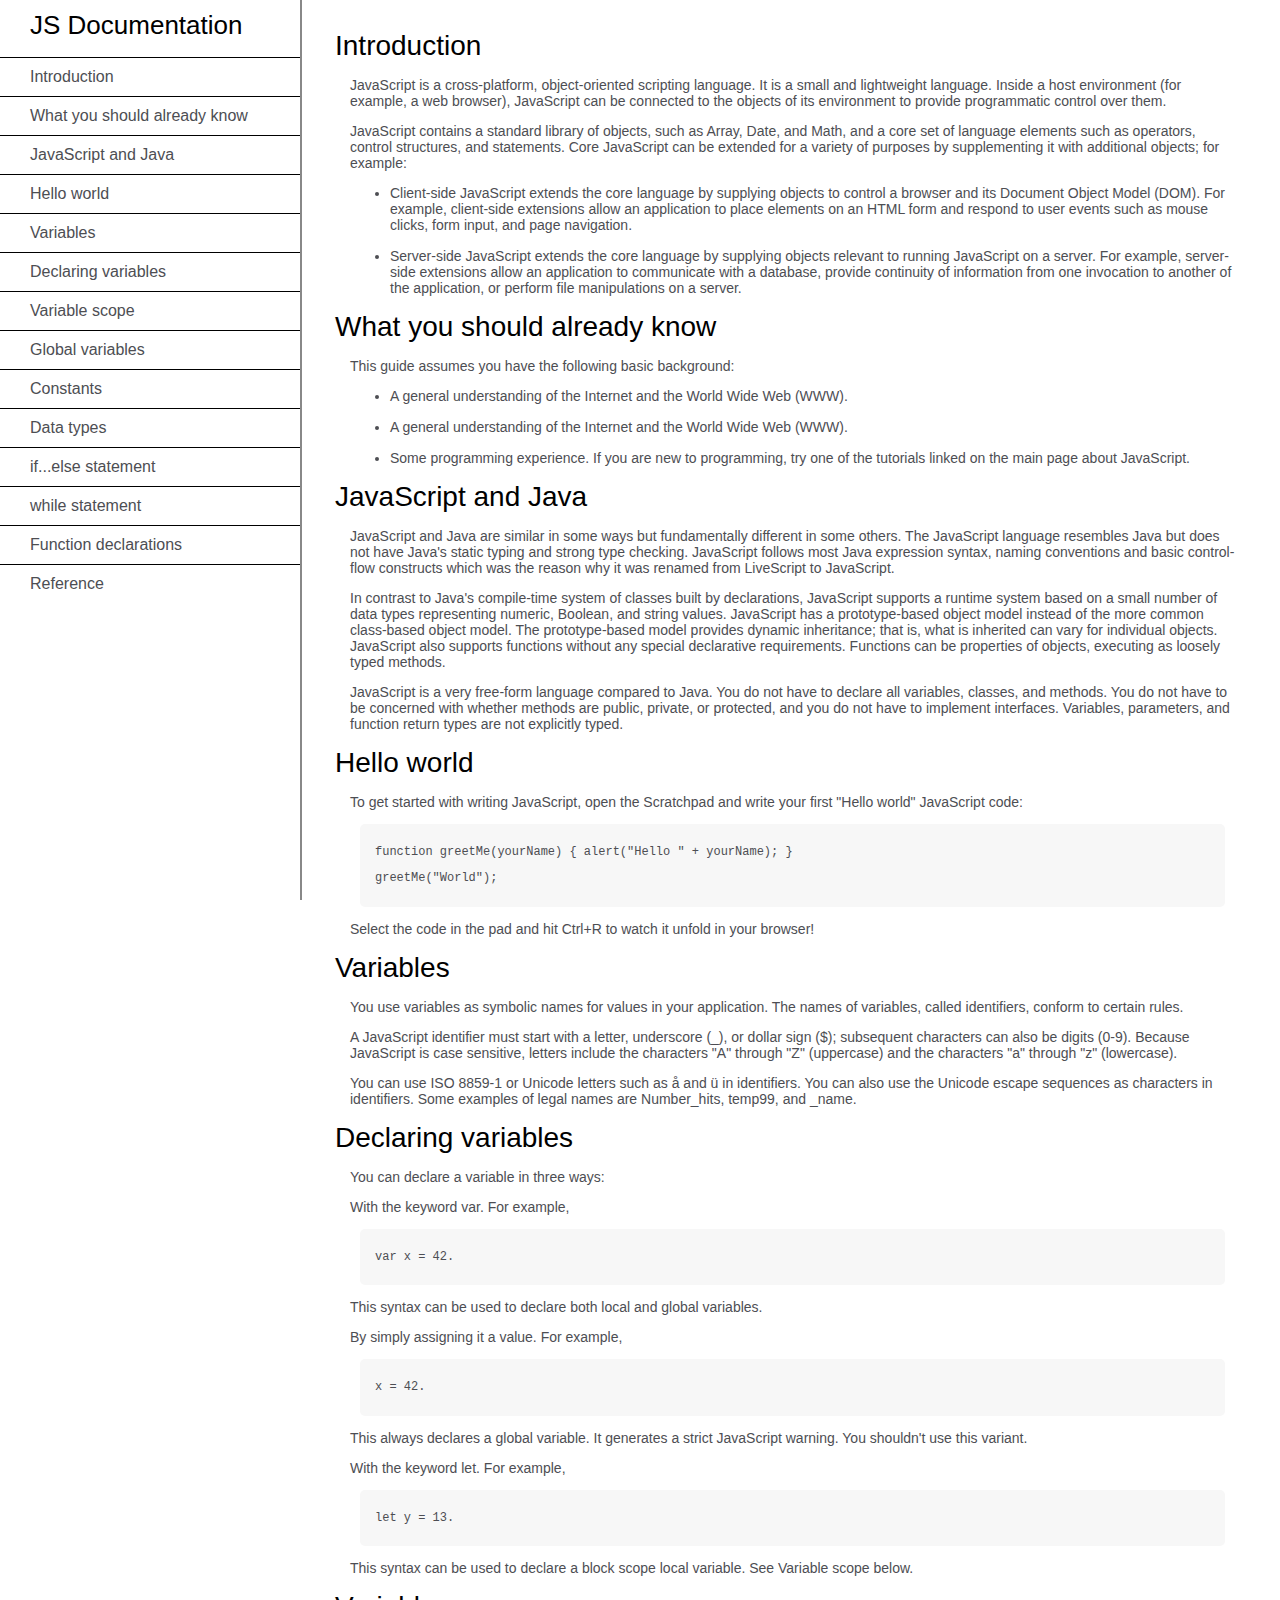
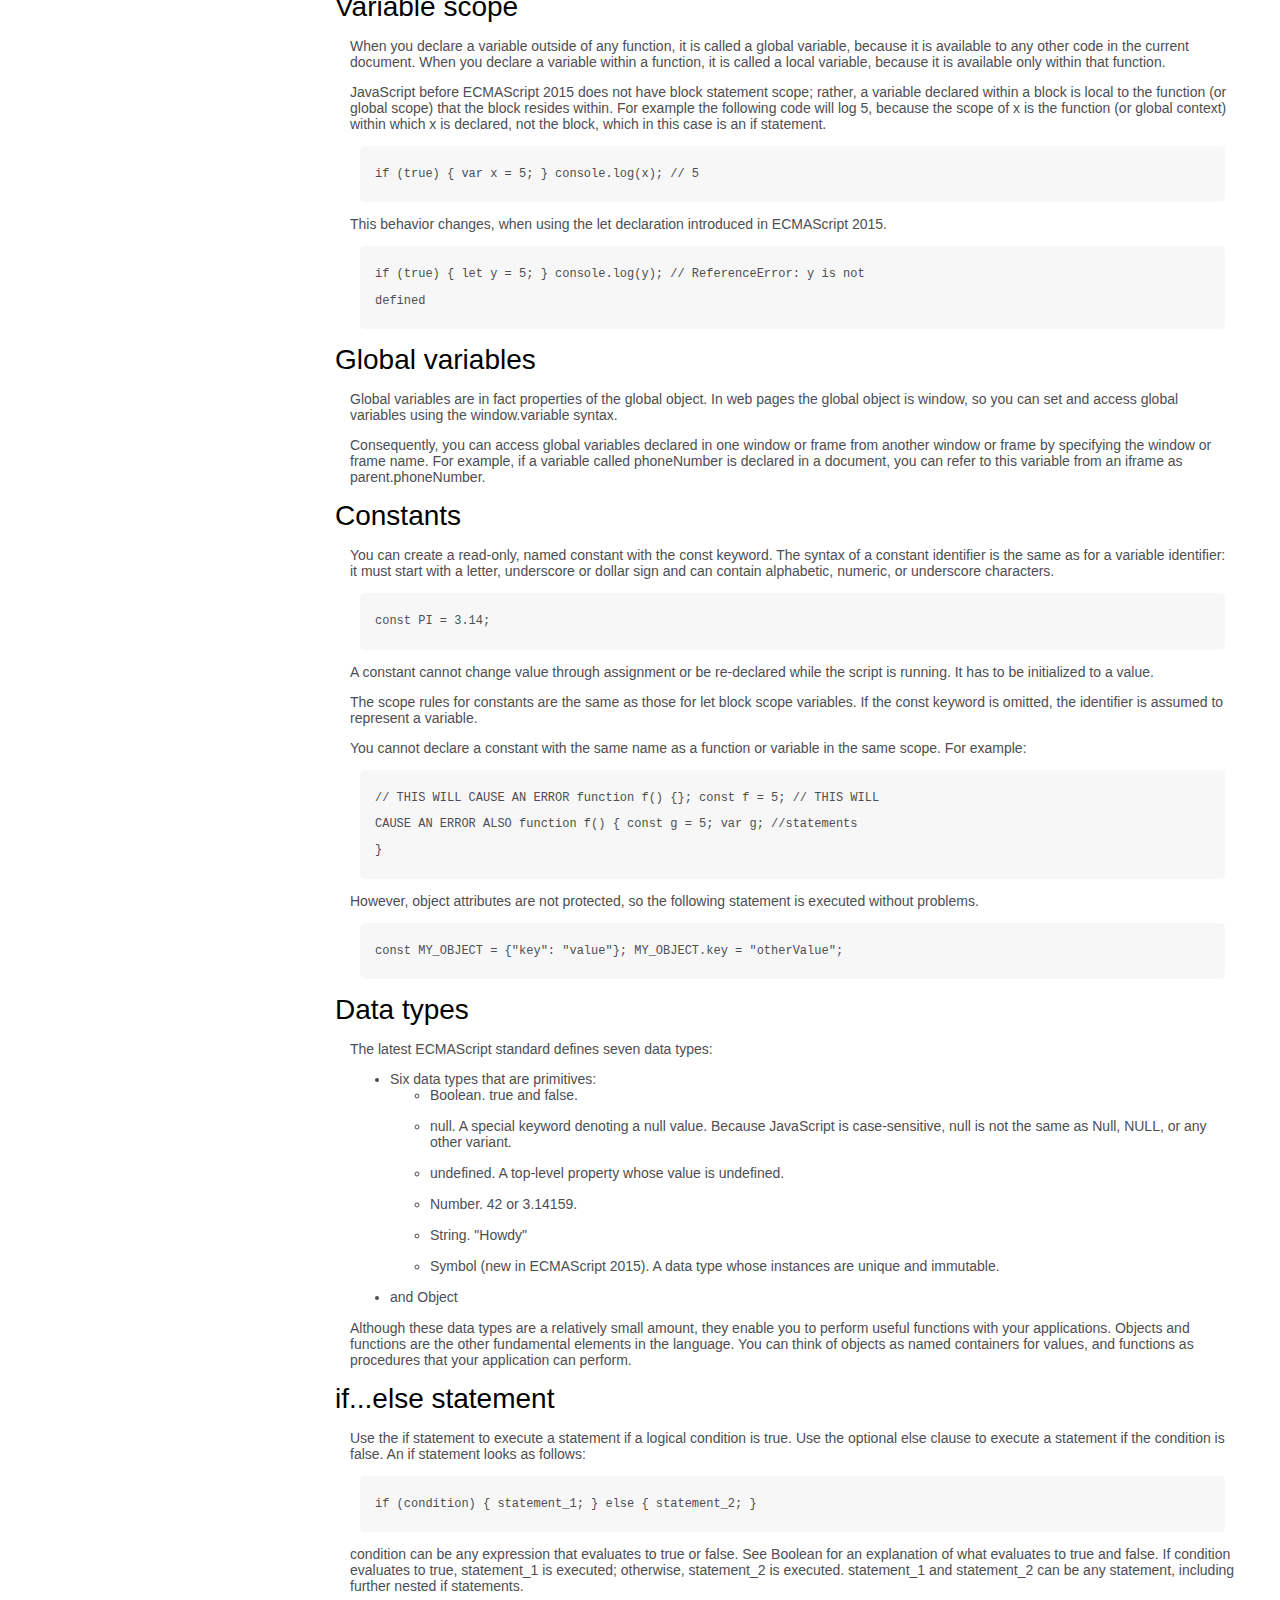
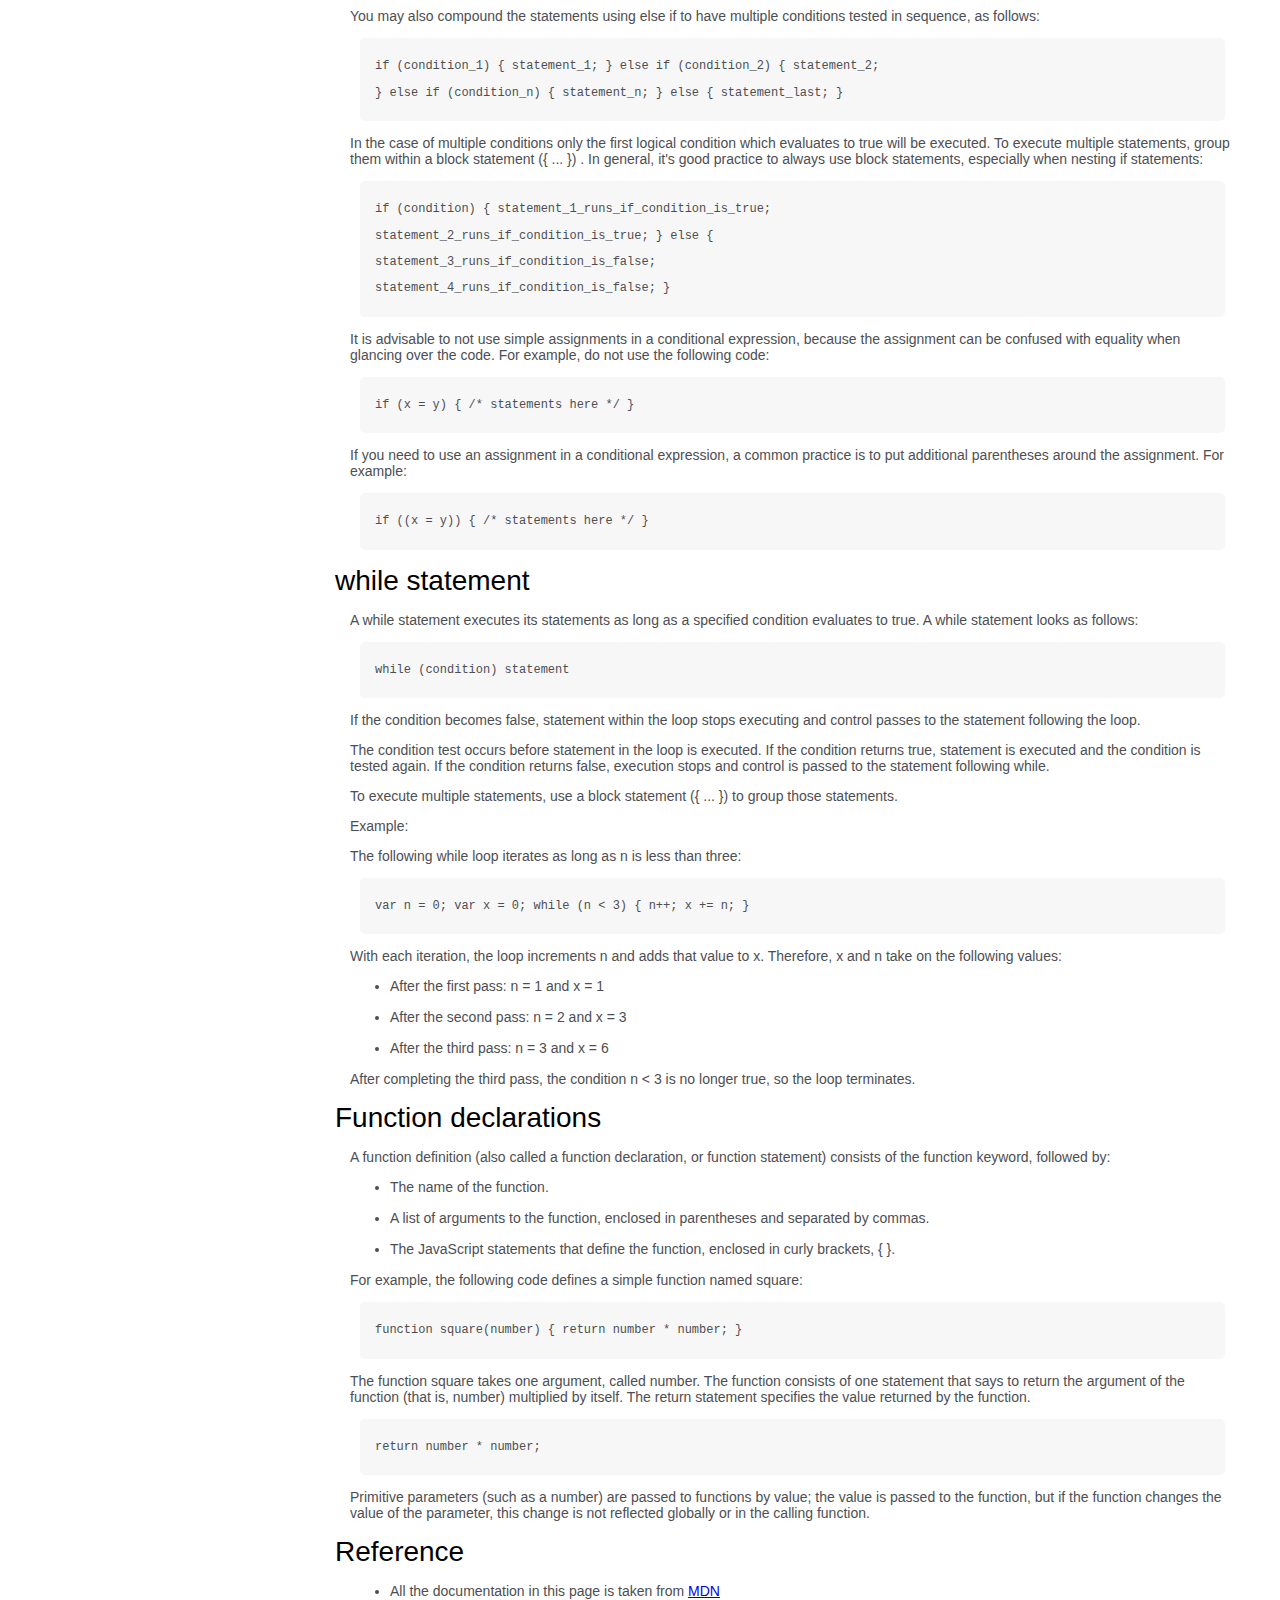
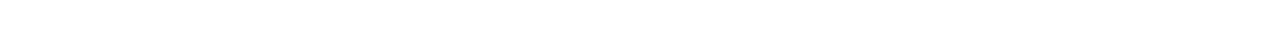
<file: Technical Documentation Page/index.html>
<!DOCTYPE html>
<html lang="en">

<head>
    <meta charset="UTF-8">
    <meta http-equiv="X-UA-Compatible" content="IE=edge">
    <meta name="viewport" content="width=device-width, initial-scale=1.0">
    <link rel="stylesheet" href="TechnicalDocumentationPage.css">
    <title>Technical Documentation Page</title>
</head>

<body>
    <nav id="navbar">
        <header class="h-nav">JS Documentation</header>
        <ul class="nav-ul">
            <li class="nav-li"><a class="nav-link" href="#Introduction">Introduction</a></li>
            <li class="nav-li"><a class="nav-link" href="#What_you_should_already_know">What you should already
                    know</a></li>
            <li class="nav-li"><a class="nav-link" href="#JavaScript_and_Java">JavaScript and Java</a></li>
            <li class="nav-li"><a class="nav-link" href="#Hello_world">Hello world</a></li>
            <li class="nav-li"><a class="nav-link" href="#Variables">Variables</a></li>
            <li class="nav-li"><a class="nav-link" href="#Declaring_variables">Declaring variables</a></li>
            <li class="nav-li"><a class="nav-link" href="#Variable_scope">Variable scope</a></li>
            <li class="nav-li"><a class="nav-link" href="#Global_variables">Global variables</a></li>
            <li class="nav-li"><a class="nav-link" href="#Constants">Constants</a></li>
            <li class="nav-li"><a class="nav-link" href="#Data_types">Data types</a></li>
            <li class="nav-li"><a class="nav-link" href="#if...else_statement">if...else statement</a></li>
            <li class="nav-li"><a class="nav-link" href="#while_statement">while statement</a></li>
            <li class="nav-li"><a class="nav-link" href="#Function_declarations">Function declarations</a></li>
            <li class="nav-li"><a class="nav-link" href="#Reference">Reference</a></li>
        </ul>
    </nav>
    <main id="main-doc">
        <!--section Introduction-->
        <section class="main-section" id="Introduction">
            <header class="primary-heading">Introduction</header>
            <article>
                <div class="paragraph">
                    <p class="para">JavaScript is a cross-platform, object-oriented scripting language. It is a small
                        and
                        lightweight language. Inside a host environment (for example, a web browser), JavaScript can be
                        connected to the objects of its environment to provide programmatic control over them.
                    </p>
                    <p class="para">JavaScript contains a standard library of objects, such as Array, Date, and Math,
                        and a
                        core set of
                        language elements such as operators, control structures, and statements. Core JavaScript can be
                        extended
                        for a variety of purposes by supplementing it with additional objects; for example:
                    </p>
                    <ul class="sec-ul">
                        <li class="sec-li">Client-side JavaScript extends the core language by supplying objects to
                            control
                            a browser and
                            its Document Object Model (DOM). For example, client-side extensions allow an application to
                            place elements on an HTML form and respond to user events such as mouse clicks, form input,
                            and
                            page navigation.
                        </li>
                        <li class="sec-li">Server-side JavaScript extends the core language by supplying objects
                            relevant to
                            running JavaScript on a server. For example, server-side extensions allow an application to
                            communicate with a database, provide continuity of information from one invocation to
                            another of
                            the application, or perform file manipulations on a server.
                        </li>
                    </ul>
                </div>
            </article>
        </section>
        <!--section What you should already know-->
        <section class="main-section" id="What_you_should_already_know">
            <header class="primary-heading">What you should already know</header>
            <article>
                <div class="paragraph">
                    <p class="para">This guide assumes you have the following basic background:</p>
                    <ul class="sec-ul">
                        <li class="sec-li">A general understanding of the Internet and the World Wide Web (WWW).</li>
                        <li class="sec-li">A general understanding of the Internet and the World Wide Web (WWW).</li>
                        <li class="sec-li">Some programming experience. If you are new to programming, try one of the
                            tutorials linked on the main page about JavaScript.</li>
                    </ul>
                </div>
            </article>
        </section>
        <!--section JavaScript and Java-->
        <section class="main-section" id="JavaScript_and_Java">
            <header class="primary-heading">JavaScript and Java</header>
            <article>
                <div class="paragraph">
                    <p class="para">JavaScript and Java are similar in some ways but fundamentally different in some
                        others.
                        The JavaScript language resembles Java but does not have Java's static typing and strong type
                        checking. JavaScript follows most Java expression syntax, naming conventions and basic
                        control-flow
                        constructs which was the reason why it was renamed from LiveScript to JavaScript.
                    </p>
                    <p class="para">In contrast to Java's compile-time system of classes built by declarations,
                        JavaScript
                        supports a runtime system based on a small number of data types representing numeric, Boolean,
                        and
                        string values. JavaScript has a prototype-based object model instead of the more common
                        class-based
                        object model. The prototype-based model provides dynamic inheritance; that is, what is inherited
                        can
                        vary for individual objects. JavaScript also supports functions without any special declarative
                        requirements. Functions can be properties of objects, executing as loosely typed methods.
                    </p>
                    <p class="para">JavaScript is a very free-form language compared to Java. You do not have to declare
                        all
                        variables, classes, and methods. You do not have to be concerned with whether methods are
                        public,
                        private, or protected, and you do not have to implement interfaces. Variables, parameters, and
                        function return types are not explicitly typed.
                    </p>
            </article>
            </div>
        </section>
        <!--section Hello world-->
        <section class="main-section" id="Hello_world">
            <header class="primary-heading">Hello world</header>
            <article>
                <div class="paragraph">
                    <p class="para">To get started with writing JavaScript, open the Scratchpad and write your first
                        "Hello
                        world" JavaScript code:
                    </p>
                    <code class="code">function greetMe(yourName) { alert("Hello " + yourName); } 
                        greetMe("World");</code>
                    <p class="para">Select the code in the pad and hit Ctrl+R to watch it unfold in your browser!</p>
            </article>
            </div>
        </section>
        <!--section Variables-->
        <section class="main-section" id="Variables">
            <header class="primary-heading">Variables</header>
            <article>
                <div class="paragraph">
                    <p class="para">You use variables as symbolic names for values in your application. The names of
                        variables, called identifiers, conform to certain rules.
                    </p>
                    <p class="para">A JavaScript identifier must start with a letter, underscore (_), or dollar sign
                        ($); subsequent characters can also be digits (0-9). Because JavaScript is case sensitive,
                        letters include the characters "A" through "Z" (uppercase) and the characters "a" through "z"
                        (lowercase).
                    </p>
                    <p class="para">You can use ISO 8859-1 or Unicode letters such as å and ü in identifiers. You can
                        also use the Unicode escape sequences as characters in identifiers. Some examples of legal names
                        are Number_hits, temp99, and _name.
                    </p>
            </article>
            </div>
        </section>
        <!--section Declaring variables-->
        <section class="main-section" id="Declaring_variables">
            <header class="primary-heading">Declaring variables</header>
            <article>
                <div class="paragraph">
                    <p class="para">You can declare a variable in three ways:</p>
                    <p class="para">With the keyword var. For example,</p>
                    <code class="code">var x = 42.</code>
                    <p class="para">This syntax can be used to declare both local and global variables.</p>
                    <p class="para">By simply assigning it a value. For example,</p>
                    <code class="code">x = 42.</code>
                    <p class="para">This always declares a global variable. It generates a strict JavaScript warning.
                        You shouldn't use this variant.</p>
                    <p class="para">With the keyword let. For example,</p>
                    <code class="code">let y = 13.</code>
                    <p class="para">This syntax can be used to declare a block scope local variable. See Variable scope
                        below.</p>
            </article>
            </div>
        </section>
        <!--section Variable scope-->
        <section class="main-section" id="Variable_scope">
            <header class="primary-heading">Variable scope</header>
            <article>
                <div class="paragraph">
                    <p class="para">When you declare a variable outside of any function, it is called a global variable,
                        because it is available to any other code in the current document. When you declare a variable
                        within a function, it is called a local variable, because it is available only within that
                        function.</p>
                    <p class="para">JavaScript before ECMAScript 2015 does not have block statement scope; rather, a
                        variable declared within a block is local to the function (or global scope) that the block
                        resides within. For example the following code will log 5, because the scope of x is the
                        function (or global context) within which x is declared, not the block, which in this case is an
                        if statement.</p>
                    <code class="code">if (true) { var x = 5; } console.log(x); // 5</code>
                    <p class="para">This behavior changes, when using the let declaration introduced in ECMAScript 2015.
                    </p>
                    <code class="code">if (true) { let y = 5; } console.log(y); // ReferenceError: y is not
                        defined</code>
            </article>
            </div>
        </section>
        <!--section Global variables-->
        <section class="main-section" id="Global_variables">
            <header class="primary-heading">Global variables</header>
            <article>
                <div class="paragraph">
                    <p class="para">Global variables are in fact properties of the global object. In web pages the
                        global object is window, so you can set and access global variables using the window.variable
                        syntax.</p>
                    <p class="para">Consequently, you can access global variables declared in one window or frame from
                        another window or frame by specifying the window or frame name. For example, if a variable
                        called phoneNumber is declared in a document, you can refer to this variable from an iframe as
                        parent.phoneNumber.</p>
            </article>
            </div>
        </section>
        <!--section Constants-->
        <section class="main-section" id="Constants">
            <header class="primary-heading">Constants</header>
            <article>
                <div class="paragraph">
                    <p class="para">You can create a read-only, named constant with the const keyword. The syntax of a
                        constant identifier is the same as for a variable identifier: it must start with a letter,
                        underscore or dollar sign and can contain alphabetic, numeric, or underscore characters.</p>
                    <code class="code">const PI = 3.14;</code>
                    <p class="para">A constant cannot change value through assignment or be re-declared while the script
                        is running. It has to be initialized to a value.</p>
                    <p class="para">The scope rules for constants are the same as those for let block scope variables.
                        If the const keyword is omitted, the identifier is assumed to represent a variable.</p>
                    <p class="para">You cannot declare a constant with the same name as a function or variable in the
                        same scope. For example:</p>
                    <code class="code">// THIS WILL CAUSE AN ERROR function f() {}; const f = 5; // THIS WILL
                        CAUSE AN ERROR ALSO function f() { const g = 5; var g; //statements
                        }</code>
                    <p class="para">However, object attributes are not protected, so the following statement is executed
                        without problems.</p>
                    <code class="code">const MY_OBJECT = {"key": "value"}; MY_OBJECT.key = "otherValue";</code>
            </article>
            </div>
        </section>
        <!--section Data types-->
        <section class="main-section" id="Data_types">
            <header class="primary-heading">Data types</header>
            <article>
                <div class="paragraph">
                    <p class="para">The latest ECMAScript standard defines seven data types:</p>
                    <ul class="sec-ul">
                        <li class="sec-li">Six data types that are primitives:
                            <ul class="sec-ul">
                                <li class="sec-li">Boolean. true and false.</li>
                                <li class="sec-li">null. A special keyword denoting a null value. Because JavaScript is
                                    case-sensitive, null is not the same as Null, NULL, or any other variant.</li>
                                <li class="sec-li">undefined. A top-level property whose value is undefined.</li>
                                <li class="sec-li">Number. 42 or 3.14159.</li>
                                <li class="sec-li">String. "Howdy"</li>
                                <li class="sec-li">Symbol (new in ECMAScript 2015). A data type whose instances are
                                    unique
                                    and immutable.</li>
                            </ul>
                        </li>
                        <li class="sec-li">and Object</li>
                    </ul>
                    <p class="para">Although these data types are a relatively small amount, they enable you to perform
                        useful functions with your applications. Objects and functions are the other fundamental
                        elements in the language. You can think of objects as named containers for values, and functions
                        as procedures that your application can perform.</p>
            </article>
            </div>
        </section>
        <!--section if...else statement-->
        <section class="main-section" id="if...else_statement">
            <header class="primary-heading">if...else statement</header>
            <article>
                <div class="paragraph">
                    <p class="para">Use the if statement to execute a statement if a logical condition is true. Use the
                        optional else clause to execute a statement if the condition is false. An if statement looks as
                        follows:</p>
                    <code class="code">if (condition) { statement_1; } else { statement_2; }</code>
                    <p class="para">condition can be any expression that evaluates to true or false. See Boolean for an
                        explanation of what evaluates to true and false. If condition evaluates to true, statement_1 is
                        executed; otherwise, statement_2 is executed. statement_1 and statement_2 can be any statement,
                        including further nested if statements.</p>
                    <p class="para">You may also compound the statements using else if to have multiple conditions
                        tested in sequence, as follows:</p>
                    <code class="code">if (condition_1) { statement_1; } else if (condition_2) { statement_2;
                    } else if (condition_n) { statement_n; } else { statement_last; }</code>
                    <p class="para">In the case of multiple conditions only the first logical condition which evaluates
                        to true will be executed. To execute multiple statements, group them within a block statement ({
                        ... }) . In general, it's good practice to always use block statements, especially when nesting
                        if statements:</p>
                    <code class="code">if (condition) { statement_1_runs_if_condition_is_true;
                            statement_2_runs_if_condition_is_true; } else {
                            statement_3_runs_if_condition_is_false;
                            statement_4_runs_if_condition_is_false; }</code>
                    <p class="para">It is advisable to not use simple assignments in a conditional expression, because
                        the assignment can be confused with equality when glancing over the code. For example, do not
                        use the following code:</p>
                    <code class="code">if (x = y) { /* statements here */ }</code>
                    <p class="para">If you need to use an assignment in a conditional expression, a common practice is
                        to put additional parentheses around the assignment. For example:</p>
                    <code class="code">if ((x = y)) { /* statements here */ }</code>
            </article>
            </div>
        </section>
        <!--section while statement-->
        <section class="main-section" id="while_statement">
            <header class="primary-heading">while statement</header>
            <article>
                <div class="paragraph">
                    <p class="para">A while statement executes its statements as long as a specified condition evaluates
                        to true. A while statement looks as follows:</p>
                    <code class="code">while (condition) statement</code>
                    <p class="para">If the condition becomes false, statement within the loop stops executing and
                        control passes to the statement following the loop.</p>
                    <p class="para">The condition test occurs before statement in the loop is executed. If the condition
                        returns true, statement is executed and the condition is tested again. If the condition returns
                        false, execution stops and control is passed to the statement following while.</p>
                    <p class="para">To execute multiple statements, use a block statement ({ ... }) to group those
                        statements.</p>
                    <p class="para">Example:</p>
                    <p class="para">The following while loop iterates as long as n is less than three:</p>
                    <code class="code">var n = 0; var x = 0; while (n < 3) { n++; x += n; }</code>
                    <p class="para">With each iteration, the loop increments n and adds that value to x. Therefore, x
                        and n take on the following values:</p>
                    <ul class="sec-ul">
                        <li class="sec-li">After the first pass: n = 1 and x = 1</li>
                        <li class="sec-li">After the second pass: n = 2 and x = 3</li>
                        <li class="sec-li">After the third pass: n = 3 and x = 6</li>
                    </ul>
                    <p class="para">After completing the third pass, the condition n < 3 is no longer true, so the loop
                            terminates.</p>
            </article>
            </div>
        </section>
        <!--section Function declarations-->
        <section class="main-section" id="Function_declarations">
            <header class="primary-heading">Function declarations</header>
            <article>
                <div class="paragraph">
                    <p class="para">A function definition (also called a function declaration, or function statement)
                        consists of the function keyword, followed by:</p>
                    <ul class="sec-ul">
                        <li class="sec-li">The name of the function.</li>
                        <li class="sec-li">A list of arguments to the function, enclosed in parentheses and separated by
                            commas.</li>
                        <li class="sec-li">The JavaScript statements that define the function, enclosed in curly
                            brackets, { }.</li>
                    </ul>
                    <p class="para">For example, the following code defines a simple function named square:</p>
                    <code class="code">function square(number) { return number * number; }</code>
                    <p class="para">The function square takes one argument, called number. The function consists of one
                        statement that says to return the argument of the function (that is, number) multiplied by
                        itself. The return statement specifies the value returned by the function.</p>
                    <code class="code">return number * number;</code>
                    <p class="para">Primitive parameters (such as a number) are passed to functions by value; the value
                        is passed to the function, but if the function changes the value of the parameter, this change
                        is not reflected globally or in the calling function.</p>
            </article>
            </div>
        </section>
        <!--section Reference-->
        <section class="main-section" id="Reference">
            <header class="primary-heading">Reference</header>
            <article>
                <div class="paragraph">
                    <ul class="sec-ul">
                        <li class="sec-li">All the documentation in this page is taken from <a
                                href="https://developer.mozilla.org/en-US/docs/Web/JavaScript/Guide">MDN</a></li>
                    </ul>
            </article>
            </div>
        </section>
    </main>
</body>

</html>
</file>
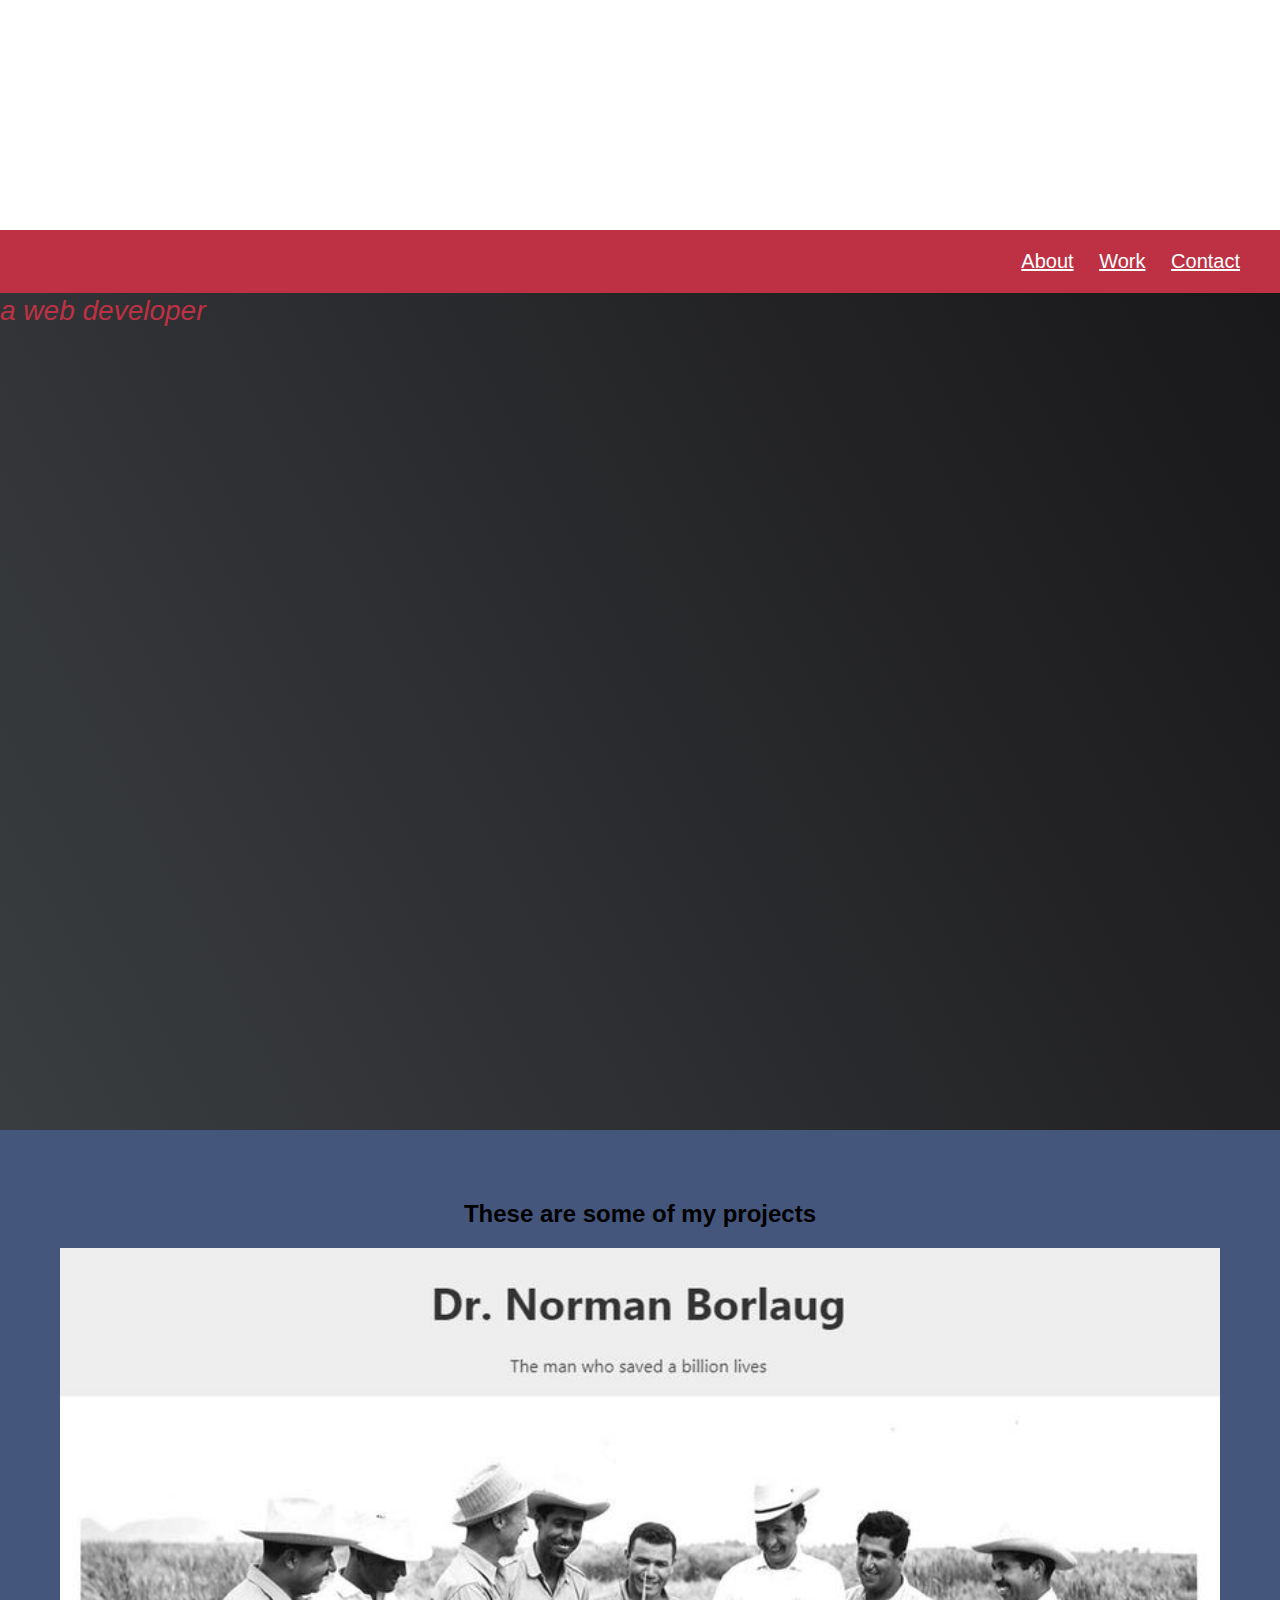
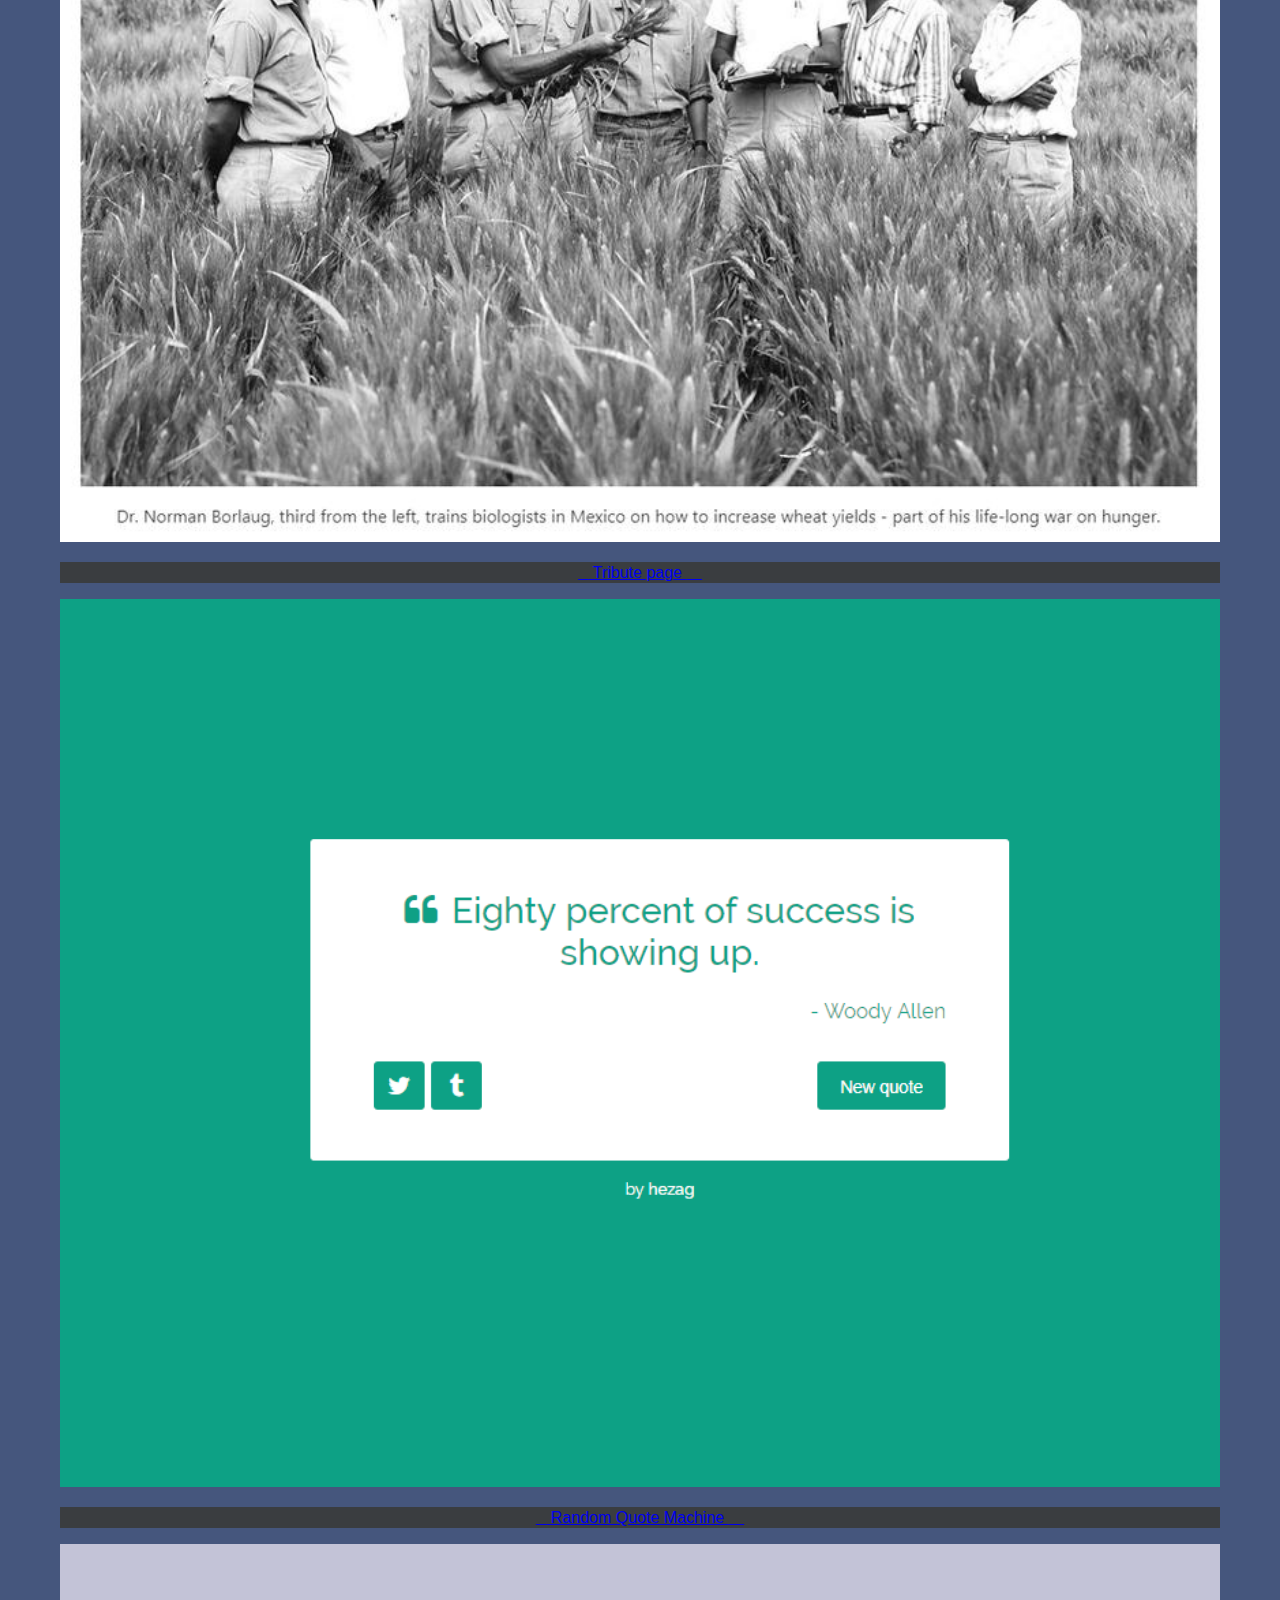
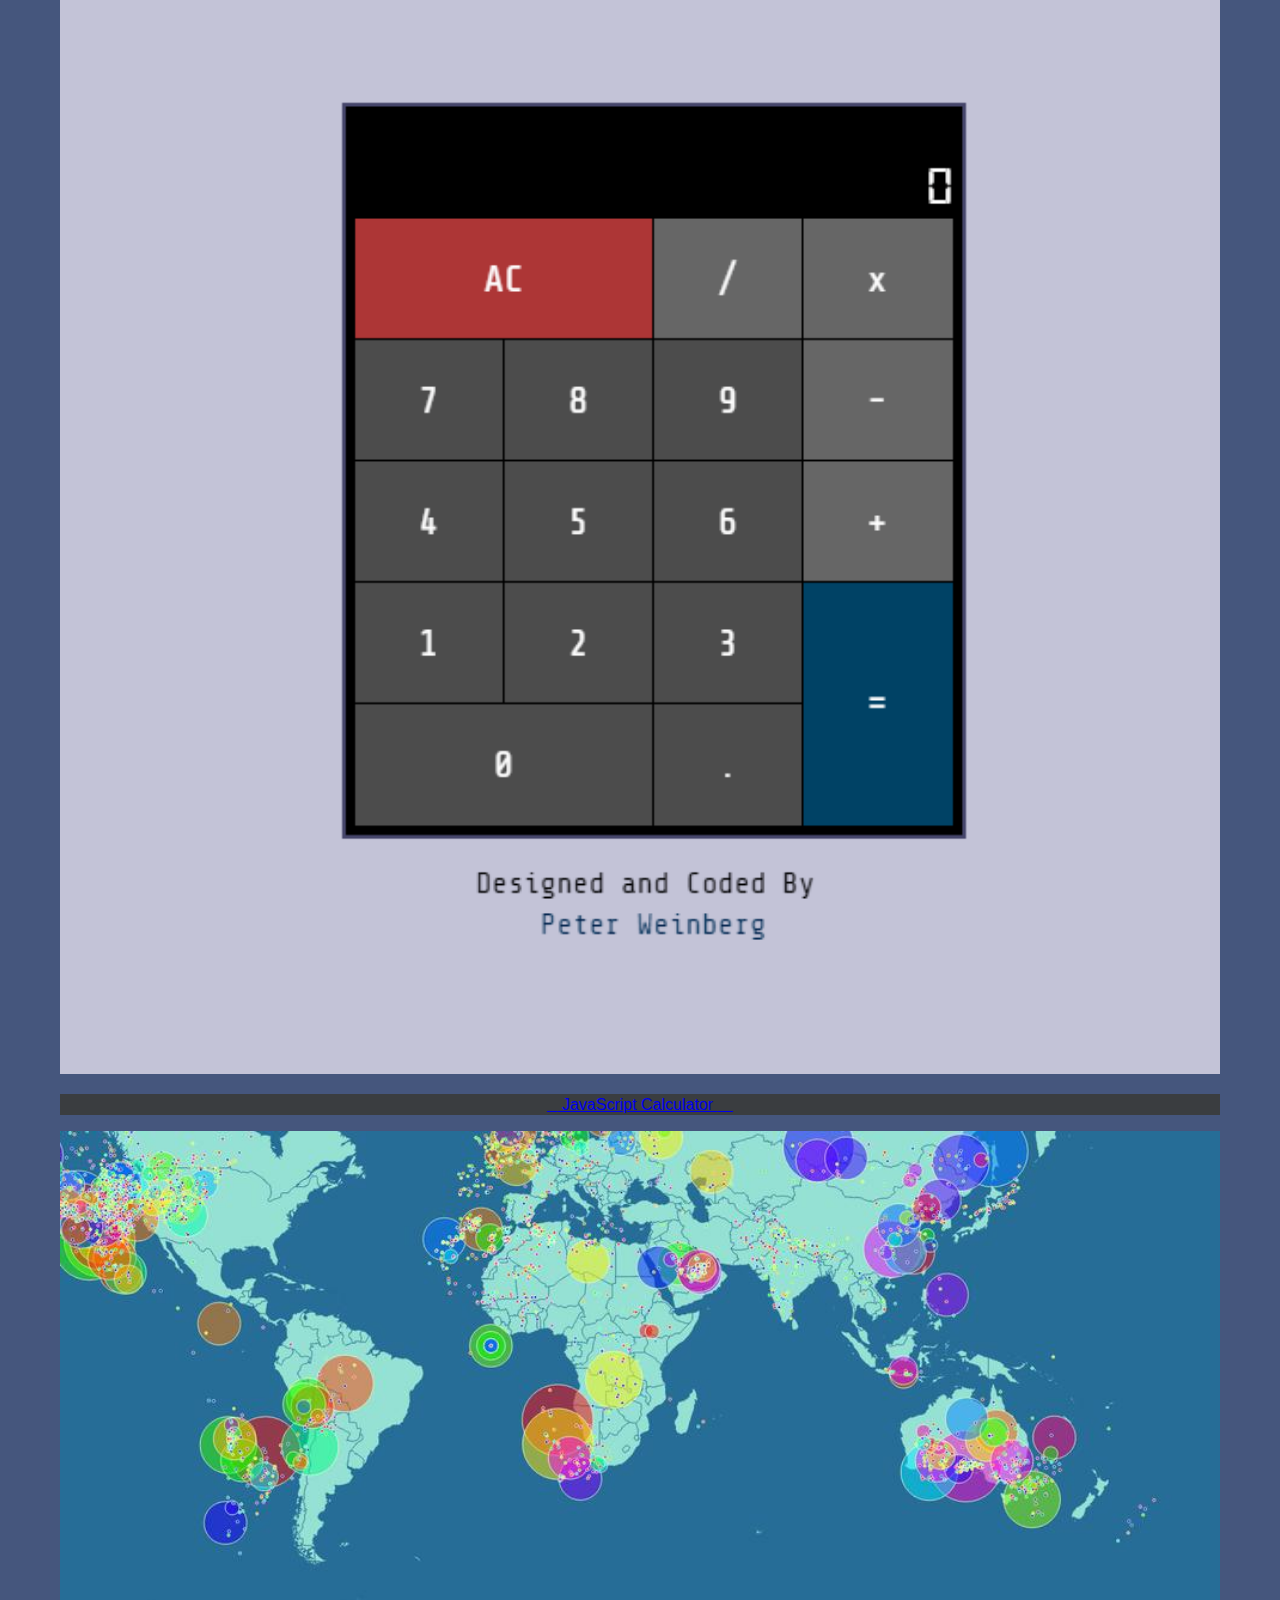
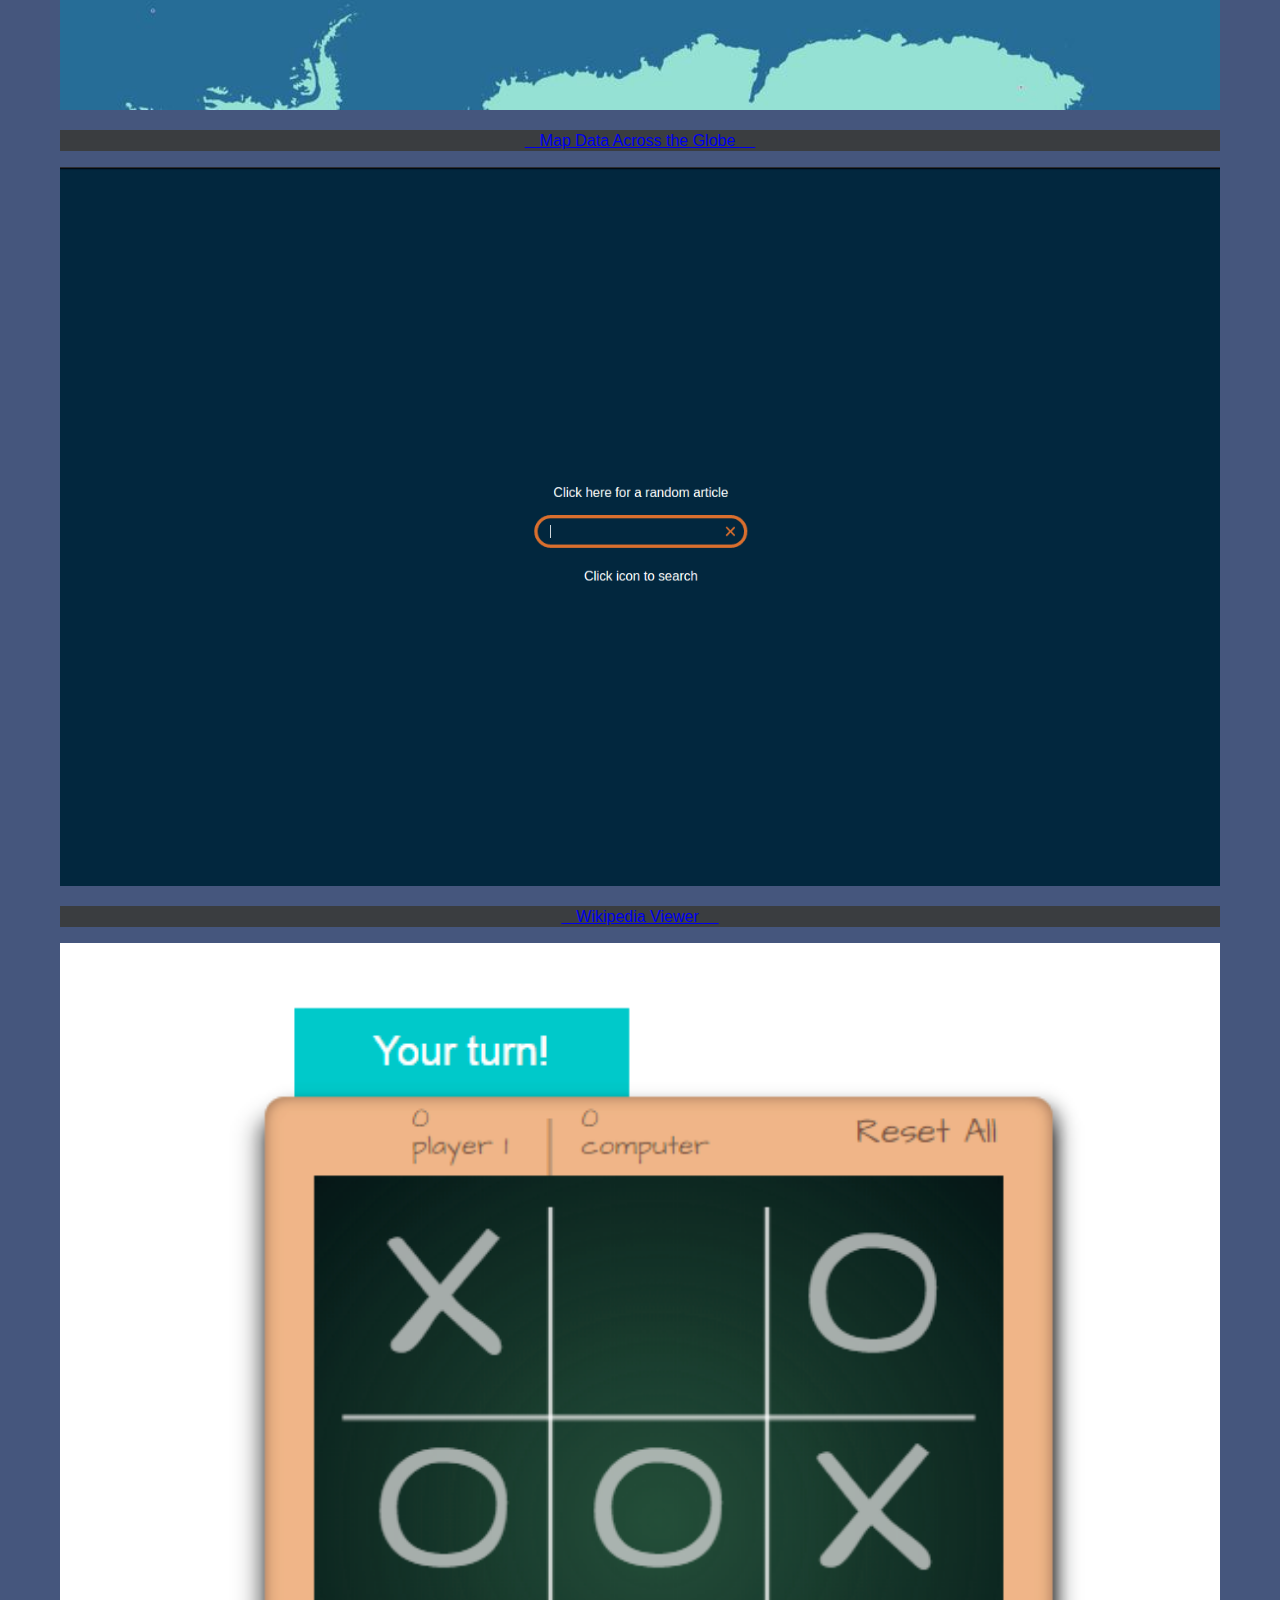
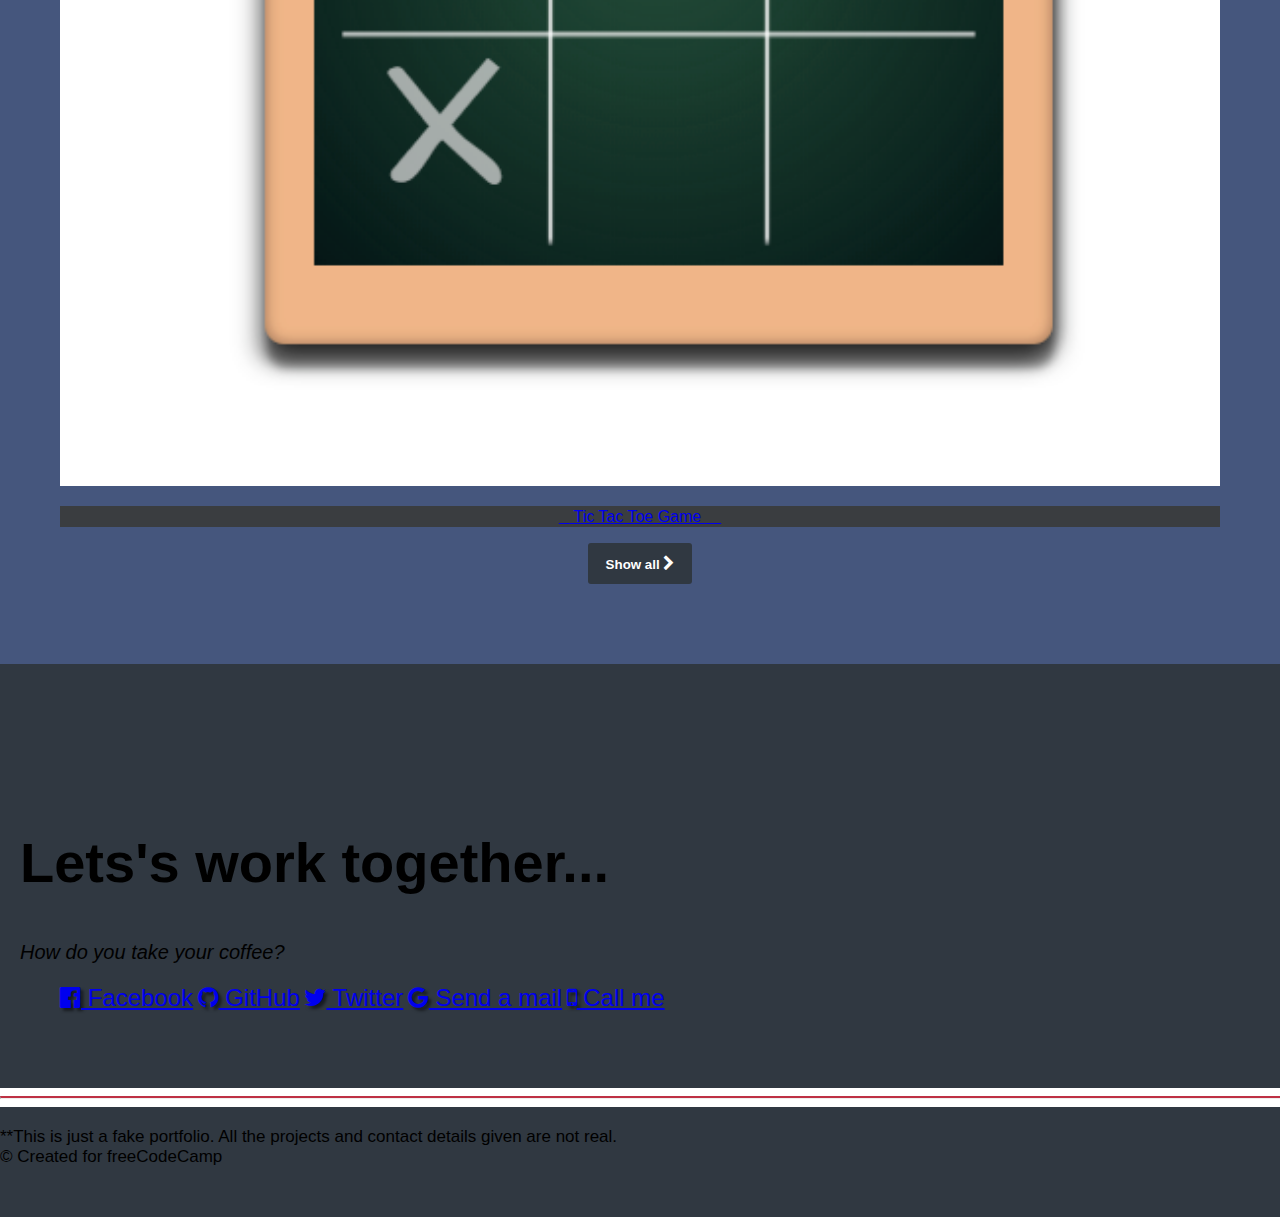
<file: Personal Portfolio/Fcc-personal-portfolio.html>
<!DOCTYPE html>
<html lang="en">

<head>
    <meta charset="UTF-8">
    <meta http-equiv="X-UA-Compatible" content="IE=edge">
    <meta name="viewport" content="width=device-width, initial-scale=1.0">
    <link rel="stylesheet" href="https://cdnjs.cloudflare.com/ajax/libs/font-awesome/4.7.0/css/font-awesome.min.css">
    <link rel="stylesheet" href="./css/Fcc-personal-portfolio.css">
    <link rel="stylesheet" href="https://cdnjs.cloudflare.com/ajax/libs/font-awesome/4.7.0/css/font-awesome.min.css">
    <link rel="stylesheet" href="https://cdn.jsdelivr.net/npm/bootstrap@4.6.1/dist/css/bootstrap.min.css"
        integrity="sha384-zCbKRCUGaJDkqS1kPbPd7TveP5iyJE0EjAuZQTgFLD2ylzuqKfdKlfG/eSrtxUkn" crossorigin="anonymous">
    <title>FCC: Personal Portfolio</title>
</head>

<body>
    <header class="header">
        <nav class="nav-bar" id="navbar">
            <ul class="nav-ul">
                <li class="nav-list"><a class="navlink text-decoration-none" href="#welcome-section">About</a></li>
                <li class="nav-list"><a class="navlink text-decoration-none" href="#projects">Work</a></li>
                <li class="nav-list"><a class="navlink text-decoration-none" href="#Contact-us">Contact</a></li>
            </ul>
        </nav>
    </header>
    <div class="container-fluid">
        <div class="row welcome-section">
            <div id="welcome-section" class="col-12 text-center">
                <h1 class="heading-primary display-4">Hey I am Mubeen</h1>
                <p class="w-s-para">a web developer</p>
            </div>
        </div>
        <div class="row">
            <section class="col-lg-12 projects" id="projects">
                <div class="row">
                    <h2 class="project-tile text-center text-white ml-auto mr-auto mt-5 mb-5 pb-2">These are some of my
                        projects</h2>
                </div>
                <div class="row portfolio">
                    <!--Project 1-->
                    <div class="proj col-lg-4 col-md-6 col-sm-12">
                        <a href="#" class="p1-link text-white text-decoration-none">
                            <img src="./img/tribute.jpg" alt="" class="proj-img">
                            <p class="pro-heading m-0 p-3 text-center img-heading">
                                <span class="code">&lt;</span>
                                Tribute page
                                <span class="code">&#47;&gt;</span>
                            </p>
                        </a>
                    </div>

                    <!--Project 2-->
                    <div class="proj col-lg-4 col-md-6 col-sm-12">
                        <a href="#" class="p1-link text-white text-decoration-none">
                            <img src="./img/random-quote-machine.png" alt="" class="proj-img">
                            <p class="pro-heading m-0 p-3 text-center img-heading">
                                <span class="code">&lt;</span>
                                Random Quote Machine
                                <span class="code">&#47;&gt;</span>
                            </p>
                        </a>
                    </div>

                    <!--Project 3-->
                    <div class="proj col-lg-4 col-md-6 col-sm-12">
                        <a href="#" class="p1-link text-white text-decoration-none">
                            <img src="./img/calc.png" alt="" class="proj-img">
                            <p class="pro-heading m-0 p-3 text-center img-heading">
                                <span class="code">&lt;</span>
                                JavaScript Calculator
                                <span class="code">&#47;&gt;</span>
                            </p>
                        </a>
                    </div>

                    <!--Project 4-->
                    <div class="proj col-lg-4 col-md-6 col-sm-12">
                        <a href="#" class="p1-link text-white text-decoration-none">
                            <img src="./img/map.jpg" alt="" class="proj-img">
                            <p class="pro-heading m-0 p-3 text-center img-heading">
                                <span class="code">&lt;</span>
                                Map Data Across the Globe
                                <span class="code">&#47;&gt;</span>
                            </p>
                        </a>
                    </div>

                    <!--Project 5-->
                    <div class="proj col-lg-4 col-md-6 col-sm-12">
                        <a href="#" class="p1-link text-white text-decoration-none">
                            <img src="./img/wiki.png" alt="" class="proj-img">
                            <p class="pro-heading m-0 p-3 text-center img-heading">
                                <span class="code">&lt;</span>
                                Wikipedia Viewer
                                <span class="code">&#47;&gt;</span>
                            </p>
                        </a>
                    </div>

                    <!--Project 6-->
                    <div class="proj col-lg-4 col-md-6 col-sm-12">
                        <a href="#" class="p1-link text-white text-decoration-none">
                            <img src="./img/tic-tac-toe.png" alt="" class="proj-img">
                            <p class="pro-heading m-0 p-3 text-center img-heading">
                                <span class="code">&lt;</span>
                                Tic Tac Toe Game
                                <span class="code">&#47;&gt;</span>
                            </p>
                        </a>
                    </div>
                </div>

                <!--Button-->
                <div class="sec-button mt-4">
                    <button class="button">Show all <i class="ml-1 arrow fa fa-chevron-right"
                            style="font-size:16px"></i></button>
                </div>
            </section>
        </div>

        <div class="row">
            <section class="section-social w-100" id="Contact-us">
                <div class="row social-content text-center">
                    <div class="col-lg-12 text-white">
                        <h2 class="heading-secondary font-weight-bold">Lets's work together...</h2>
                        <p class="social-para"><i>How do you take your coffee?</i></p>
                    </div>
                </div>
                <div class="row social-group text-center w-100 mt-3">
                    <ul class="social-ul text-center p-0 m-auto">
                        <li class="social-li list-unstyled p-4"><a href="https://www.facebook.com/M.MubeenAhmad0/"
                                class="social-link text-white text-decoration-none" id="profile-link" target="_blank"><i
                                    class="icons fa fa-facebook-official" style="font-size:24px"></i> Facebook</a></li>
                        <li class="social-li list-unstyled p-4"><a href="https://github.com/m-u-b-e-e-n"
                                class="social-link text-white text-decoration-none" target="_blank"><i class="icons fa fa-github"
                                    style="font-size:24px"></i> GitHub</a></li>
                        <li class="social-li list-unstyled p-4"><a href="#"
                                class="social-link text-white text-decoration-none"><i class="icons fa fa-twitter"
                                    style="font-size:24px"></i> Twitter</a></li>
                        <li class="social-li list-unstyled p-4"><a href="#"
                                class="social-link text-white text-decoration-none"><i class="icons fa fa-google"
                                    style="font-size:24px"></i> Send a mail</a></li>
                        <li class="social-li list-unstyled p-4"><a href="#"
                                class="social-link text-white text-decoration-none"><i class="icons fa fa-mobile"
                                    style="font-size:24px"></i> Call me</a></li>
                    </ul>
                </div>
            </section>
        </div>

        <div class="row divider">
            <hr class="hr">
        </div>

        <div class="row">
            <footer class="footer w-100">
                <div class="row col-lg-12 text-center">
                    <div class="col-sm-8 text-white footer-para">**This is just a fake portfolio. All the projects and contact details given
                        are not real.</div>
                    <div class="col-sm-4 text-white footer-para">© Created for freeCodeCamp </div>
                </div>
            </footer>
        </div>
    </div>
</body>

</html>
</file>
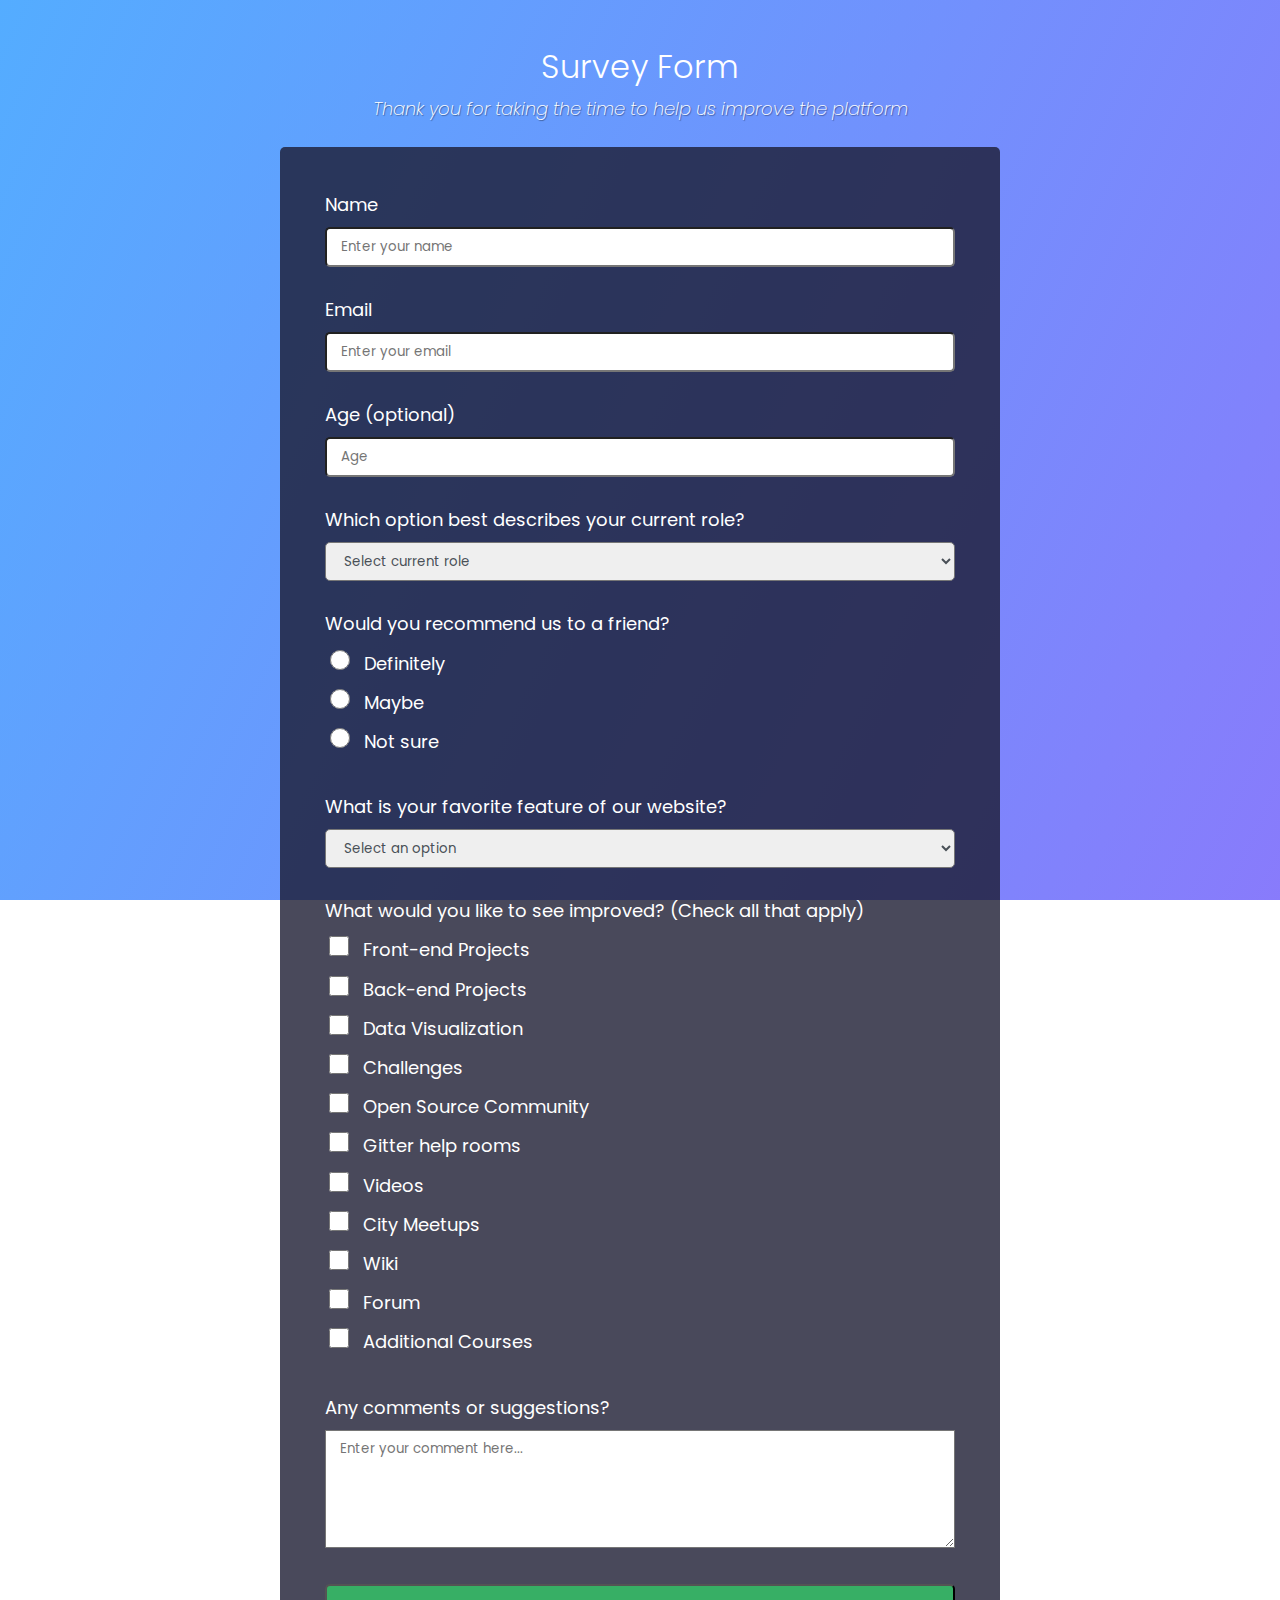
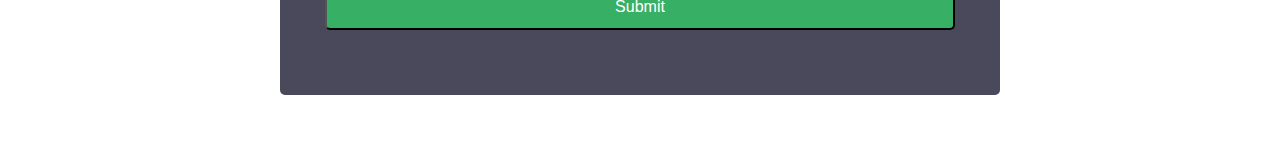
<file: Survey Form/surveyform.html>
<!DOCTYPE html>
<html lang="en">

<head>
    <meta charset="UTF-8">
    <meta http-equiv="X-UA-Compatible" content="IE=edge">
    <meta name="viewport" content="width=device-width, initial-scale=1.0">
    <link rel="stylesheet" href="surveyform.css">
    <title>Survey Form</title>
</head>

<body>
    <main id="main" style="margin-bottom: 50px;">
        <section class="section-1">
            <h1 id="title">
                Survey Form
            </h1>
            <p id="description">
                Thank you for taking the time to help us improve the platform
            </p>
            <form action="#" id="survey-form">

                <div class="form-group">
                    <label id="name-label" for="name">Name</label><br>
                    <input class="box-size" type="text" placeholder="Enter your name" id="name"><br>
                </div>

                <div class="form-group">
                    <label id="email-label" for="email">Email</label><br>
                    <input class="box-size" type="email" placeholder="Enter your email" id="email"><br>
                </div>

                <div class="form-group">
                    <label id="number-label" for="age">Age (optional)</label><br>
                    <input class="box-size" type="number" placeholder="Age" id="age" max="50" min="18"><br>
                </div>

                <div class="form-group">
                    <label for="dropdown">Which option best describes your current role?</label><br>
                    <select class="select-box-size" name="Role" id="dropdown">
                        <option value="Select current role" disabled selected>Select current role</option>
                        <option value="Student">Student</option>
                        <option value="Full Time Job">Full Time Job</option>
                        <option value="Full Time Learner">Full Time Learner</option>
                        <option value="Prefer not to say">Prefer not to say</option>
                        <option value="Other">Other</option>
                    </select><br>
                </div>

                <div class="form-group">
                    <label>Would you recommend us to a friend?</label><br>
                    <input class="radio" type="radio" name="friend">
                    <label for="friend">Definitely</label><br>
                    <input class="radio" type="radio" name="friend">
                    <label for="friend">Maybe</label><br>
                    <input class="radio" type="radio" name="friend">
                    <label for="friend">Not sure</label><br>
                </div>

                <div class="form-group">
                    <label for="feature">What is your favorite feature of our website?</label><br>
                    <select class="select-box-size" name="Feature" id="feature">
                        <option value="Select an option" disabled selected>Select an option</option>
                        <option value="Challenges">Challenges</option>
                        <option value="Projects">Projects</option>
                        <option value="Community">Community</option>
                        <option value="Open Source">Open Source</option>
                    </select><br>
                </div>

                <div class="form-group">
                    <label for="">What would you like to see improved? (Check all that apply)</label><br>
                    <input class="checkbox" type="checkbox" value="Front-end Projects" id="checkbox-1">
                    <label for="checkbox-1">Front-end Projects</label><br>
                    <input class="checkbox" type="checkbox" value="Back-end Projects" id="checkbox-2">
                    <label for="checkbox-2">Back-end Projects</label><br>
                    <input class="checkbox" type="checkbox" value="Data Visualization" id="checkbox-3">
                    <label for="checkbox-3">Data Visualization</label><br>
                    <input class="checkbox" type="checkbox" value="Challenges" id="checkbox-4">
                    <label for="checkbox-4">Challenges</label><br>
                    <input class="checkbox" type="checkbox" value="Open Source Community" id="checkbox-5">
                    <label for="checkbox-5">Open Source Community</label><br>
                    <input class="checkbox" type="checkbox" value="Gitter help rooms" id="checkbox-6">
                    <label for="checkbox-6">Gitter help rooms</label><br>
                    <input class="checkbox" type="checkbox" value="Videos" id="checkbox-7">
                    <label for="checkbox-7">Videos</label><br>
                    <input class="checkbox" type="checkbox" value="City Meetups" id="checkbox-8">
                    <label for="checkbox-8">City Meetups</label><br>
                    <input class="checkbox" type="checkbox" value="Wiki" id="checkbox-9">
                    <label for="checkbox-9">Wiki</label><br>
                    <input class="checkbox" type="checkbox" value="Forum" id="checkbox-10">
                    <label for="checkbox-10">Forum</label><br>
                    <input class="checkbox" type="checkbox" value="Additional Courses" id="checkbox-11">
                    <label for="checkbox-11">Additional Courses</label><br>
                </div>

                <div class="form-group">
                    <label for="textarea">Any comments or suggestions?</label><br>
                    <textarea class="box-size" name="textarea" id="textarea" rows="5" placeholder="Enter your comment here..."></textarea><br>
                </div>

                <div class="form-group">
                    <input class="button" type="submit" id="submit">
                </div>
            </form>
        </section>
    </main>
</body>

</html>
</file>
<file: Technical Documentation Page/TechnicalDocumentationPage.css>
body {
    font-family: 'Open Sans', Arial, sans-serif;
    margin: 0;
}
#navbar {
    position: fixed;
    border-right: 2px solid #888;
    width: 300px;
    height: 100%;
    background-color: #fff;
}
.h-nav {
    font-size: 26px;
    font-weight: 400;
    color: black;
    padding: 10px 30px 0px 30px;
}
.nav-ul {
    padding: 0;
    overflow-y: scroll;
    overflow-x: hidden;
    height: 88%;
}
.nav-li {
    border-top: 1px solid black;
    padding: 10px 30px;
    list-style: none;
    position: relative;
}
.nav-link {
    text-decoration: none;
    color: #4d4e53;
    display: block;
}
#main-doc {
    margin-left: 305px;
    padding: 30px;
}
.primary-heading {
    font-size: 28px;
}
.paragraph {
    margin: 15px;
    color: #4d4e53;
    font-size: 14px;
}
.sec-li {
    margin-bottom: 15px;
}
.code {
    color: #4d4e53;
    font-size: 12px;
    line-height: 2.2;
    background-color: #f7f7f7;
    padding: 15px;
    display: block;
    border-radius: 5px;
    margin: 10px;
    white-space: pre-line;
}
@media (max-width:768px) {
    #navbar {
        position: fixed;
        border-right: none;
        width: 100%;
        height: 250px;
    }
    .h-nav {
        width: 100%;
    }
    .nav-ul {
        padding: 0;
        overflow-y: scroll;
        overflow-x: hidden;
        height: 180px;
    }
    #main-doc {
        margin-left: 0px;
        position: absolute;
        margin-top: 220px;
        z-index: -1;
    }
}
</file>
<file: Personal Portfolio/css/Fcc-personal-portfolio.css>
body {
    font-family: 'Poppins', sans-serif;
    margin: 0px;
}
.header {
    background-color: #be3144;
    position: fixed;
    z-index: 1;
    width: 100%;
}
.nav-bar {
    padding: 20px;
}
.nav-ul {
    text-align: right;
    font-size: 20px;
    margin: auto;
}
.navlink {
    color: white;
}
.navlink:hover {
    color: #222;
}
.nav-list {
    display: inline;
    list-style: none;
    margin-right: 20px;
}
.welcome-section {
    background-image: linear-gradient(
        62deg, #3a3d40 0%, #181719 100%);
    height: 100vh;
}
.heading-primary {
    font-weight: 700 !important;
    font-family: 'Raleway', sans-serif;
    color: white;
    margin-top: 230px;

}
.w-s-para {
    font-size: 28px;
    font-family: 'Poppins', sans-serif;
    font-style: italic;
    font-weight: 200;
    color: #be3144;
}
.projects {
    background-color: #45567d;
    text-align: center;
    padding: 50px 60px 80px 60px !important;

}
.project-title {
    font-family: 'Raleway', sans-serif;
    font-weight: 600;
    border-bottom: 2px solid #fff;
    width: fit-content;
}
.img-title {
    font-size: 22px;
}
.card {
    box-shadow: 1px 1px 2px black;
    border-radius: 0px !important;
    background-color: transparent !important;
}
.proj-img {
    height: calc(100% - 5.8rem);
    width: 100%;
    object-fit: cover;
}
.pro-heading {
    background-color: #3a3d40;    
}
.code {
    color: transparent;
    transition: 0.5s all;
    font-size: 18px;
}
.proj:hover .code {
    color: #ff7f50;

}
.button {
    background-color: #303841;
    padding: 12px 18px;
    color: #fff;
    border: none;
    font-weight: bold;
    border-radius: 3px;
}
.button:hover {
    background-color: #be3144;
}
.arrow {
    transition: 0.5s all ease;
}
.button:hover > .arrow {
    transform: translateX(2px);
}
.section-social {
    padding: 120px 20px 60px 20px;
    background-color: #303841;
}
.heading-secondary {
    font-size: 56px;
    font-family: 'Raleway', sans-serif;
}
.social-para {
    font-size: 20px;
    font-weight: lighter;
}
.social-group {
    width: 80%;
}
.social-li {
    display: inline-block;
    transition: 0.5s all ease;
}
.social-li:hover {
    transform: translateY(10px);
}
ul > li > a > i {
    text-shadow: 3px 3px 3px rgba(0, 0, 0, 0.5);
}
.social-link {
    font-size: 24px;
}
.divider {
    background-color: #303841;
}
.hr {
    border-top: 2px solid #be3144;
    width: 100%;
}
.footer {
    background-color: #303841;
    padding: 20px 0px 50px 0px ;
}
.footer-para {
    font-size: 17px;
}
</file>
<file: Survey Form/surveyform.css>
@import url('https://fonts.googleapis.com/css2?family=Lobster&family=Poppins:ital,wght@0,100;0,200;0,300;0,400;0,500;0,600;0,700;0,800;0,900;1,100;1,200;1,300;1,400;1,500;1,600;1,700;1,800;1,900&display=swap');

* {
    box-sizing: border-box;
}

body {
    background-image: linear-gradient(115deg, rgba(41, 152, 255, 0.8), rgba(86, 67, 250, 0.7)),
        url(https://cdn.freecodecamp.org/testable-projects-fcc/images/survey-form-background.jpeg);
    background-size: cover;
    background-repeat: no-repeat;
    background-position: center;
    background-attachment: fixed;
    color: white;
    line-height: 1.4;
    font-family: 'Poppins', sans-serif;
}

.section-1 {
    margin: 3rem auto 0 auto;
}

#title {
    text-align: center;
    font-family: inherit;
    font-weight: 300;
    font-size: 32px;
    display: block;
    line-height: 1.2;
    margin: auto;
}

#description {
    text-align: center;
    font-style: italic;
    font-weight: 200;
    text-shadow: 1px 1px 1px rgb(0 0 0 / 40%);
    font-size: 1.125rem;
    margin: 10px auto 25px auto;
}

#survey-form {
    max-width: 720px;
    font-family: inherit;
    font-size: 16px;
    font-weight: 400;
    margin: 0 auto 0 auto;
    background-color: rgba(27, 27, 50, 0.8);
    padding: 40px;
    display: block;
    border-radius: 5px;
}

.form-group {
    margin: 0 auto 20px auto;
    display: block;
    padding: 5px;
}

.box-size {
    width: 100%;
    padding: 8px 14px;
    border-radius: 5px;
    color: #495057;
    font-family: inherit;
}

.select-box-size {
    width: 100%;
    padding: 8px 14px;
    border-radius: 5px;
    color: #495057;
    font-family: inherit;
}

label {
    font-family: inherit;
    font-size: 18px;
    display: inline-block;
    margin-bottom: 10px;
}

.radio {
    display: inline-block;
    margin-right: 0.625rem;
    min-height: 1.25rem;
    min-width: 1.25rem;
}

.checkbox {
    display: inline-block;
    margin-right: 0.625rem;
    min-height: 1.25rem;
    min-width: 1.25rem;
}

.button {
    background-color: #37af65;
    width: 100%;
    padding: 12px 14px;
    border-radius: 5px;
    color: inherit;
    font-size: 16px;

}

#textarea {
    border-radius: 0px !important;
}
</file>
